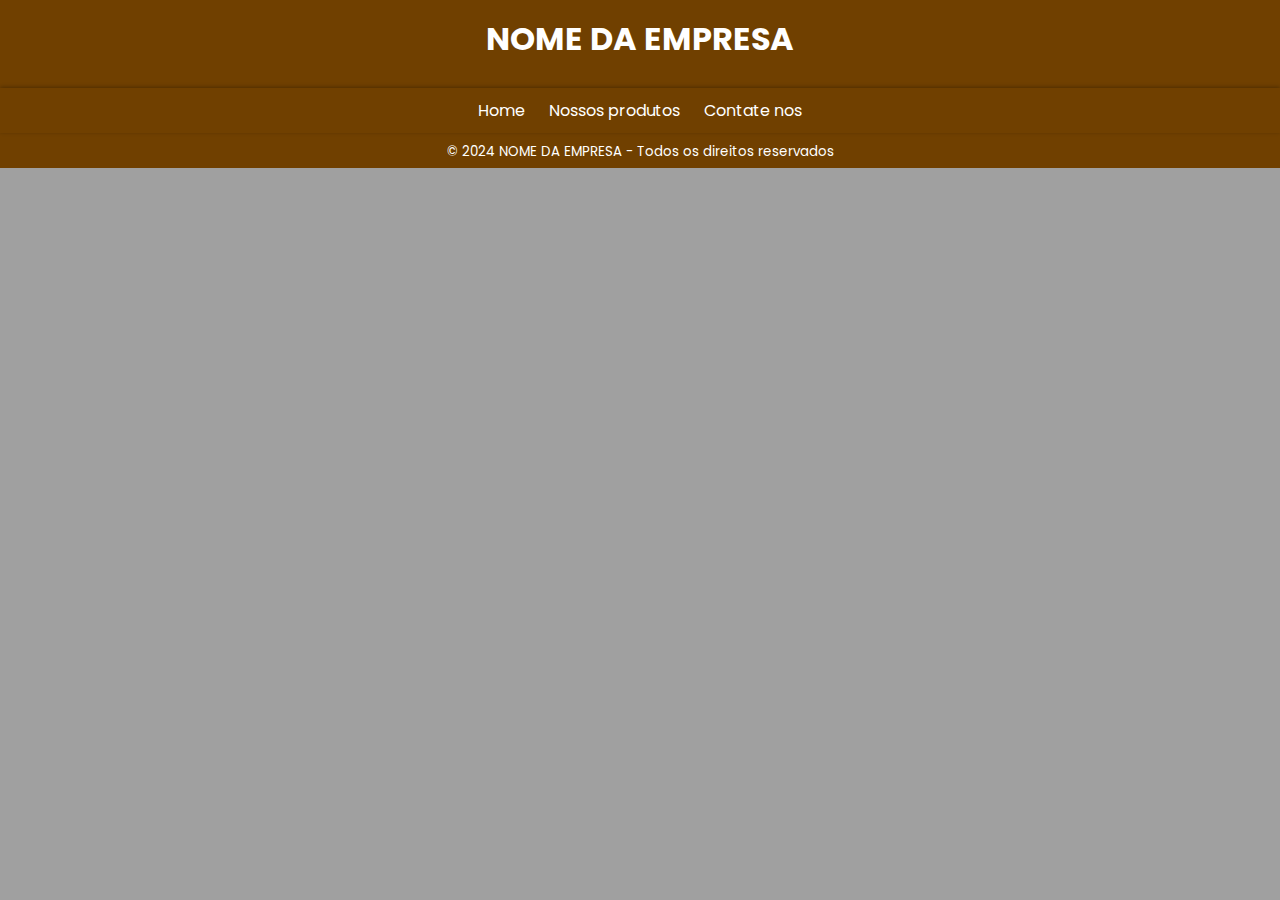
<file: contate-nos.html>
<!DOCTYPE html>
<html lang="pt-br">
<head>
    <meta charset="UTF-8">
    <meta name="viewport" content="width=device-width, initial-scale=1.0">
    <title>NOME DA EMPRESA - Contate nos</title>

    <link rel="stylesheet" href="style.css">

</head>
<body>
    <!-- Start of the header -->
    <header>
        <h1>NOME DA EMPRESA</h1>
        <nav>
            <ul>
                <li><a href="/index.html">Home</a></li>
                <li><a href="/produtos.html">Nossos produtos</a></li>
                <li><a href="/contate-nos.html">Contate nos</a></li>
            </ul>
        </nav>
    </header>
    <!-- End of the header  -->

    <!-- Start of the main content  -->
    <main>
        
    </main>
    <!-- End of the main content  -->

    <!-- Start of the footer  -->
    <footer>
        <p><small>© 2024 NOME DA EMPRESA - Todos os direitos reservados</small></p>
    </footer>
    <!-- End of the footer  -->
</body>
</html>
</file>
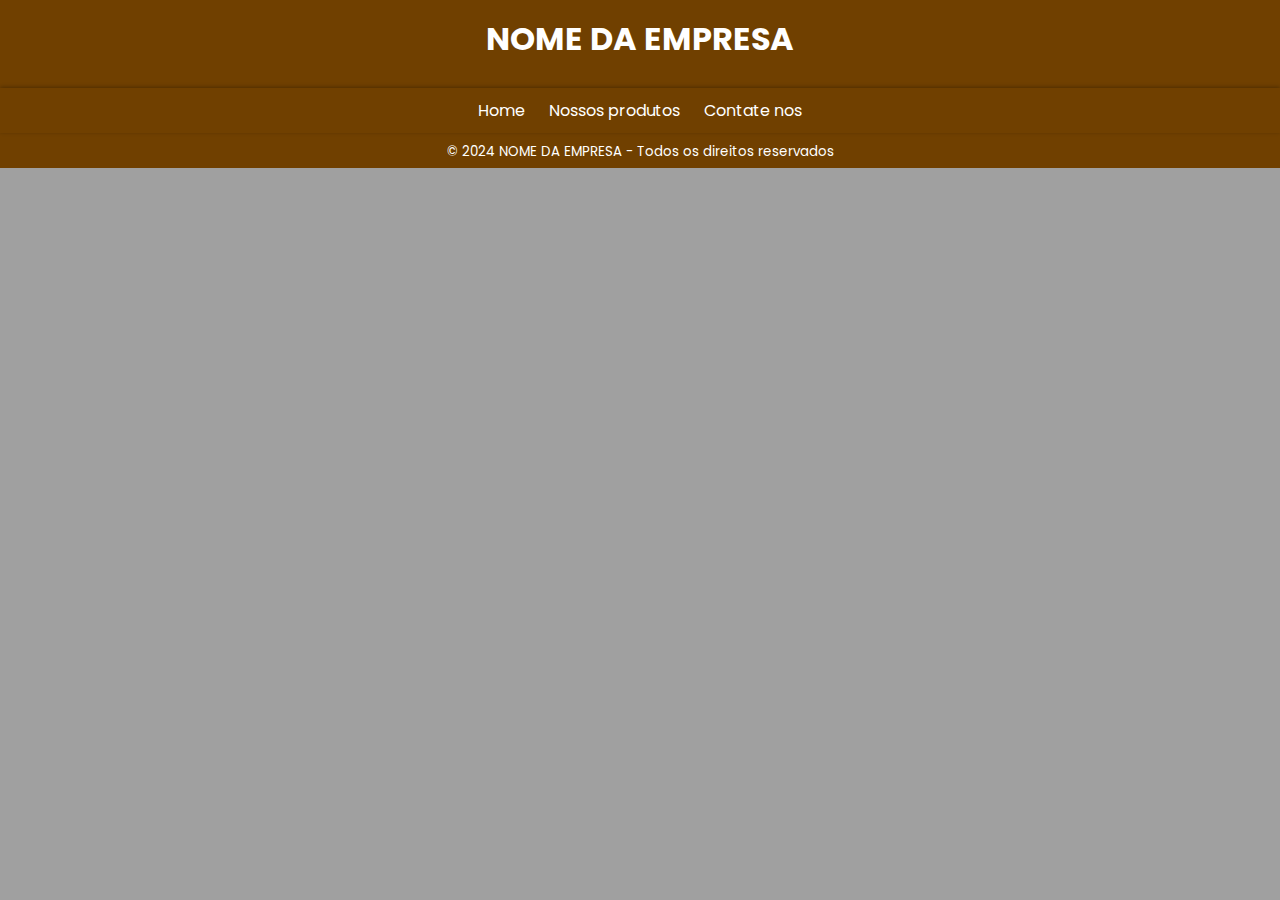
<file: produtos.html>
<!DOCTYPE html>
<html lang="pt-br">
<head>
    <meta charset="UTF-8">
    <meta name="viewport" content="width=device-width, initial-scale=1.0">
    <title>NOME DA EMPRESA - Produtos</title>

    <link rel="stylesheet" href="style.css">

</head>
<body>
    <!-- Start of the header -->
    <header>
        <h1>NOME DA EMPRESA</h1>
        <nav>
            <ul>
                <li><a href="/index.html">Home</a></li>
                <li><a href="/produtos.html">Nossos produtos</a></li>
                <li><a href="/contate-nos.html">Contate nos</a></li>
            </ul>
        </nav>
    </header>
    <!-- End of the header  -->

    <!-- Start of the main content  -->
    <main>
        
    </main>
    <!-- End of the main content  -->

    <!-- Start of the footer  -->
    <footer>
        <p><small>© 2024 NOME DA EMPRESA - Todos os direitos reservados</small></p>
    </footer>
    <!-- End of the footer  -->
</body>
</html>
</file>
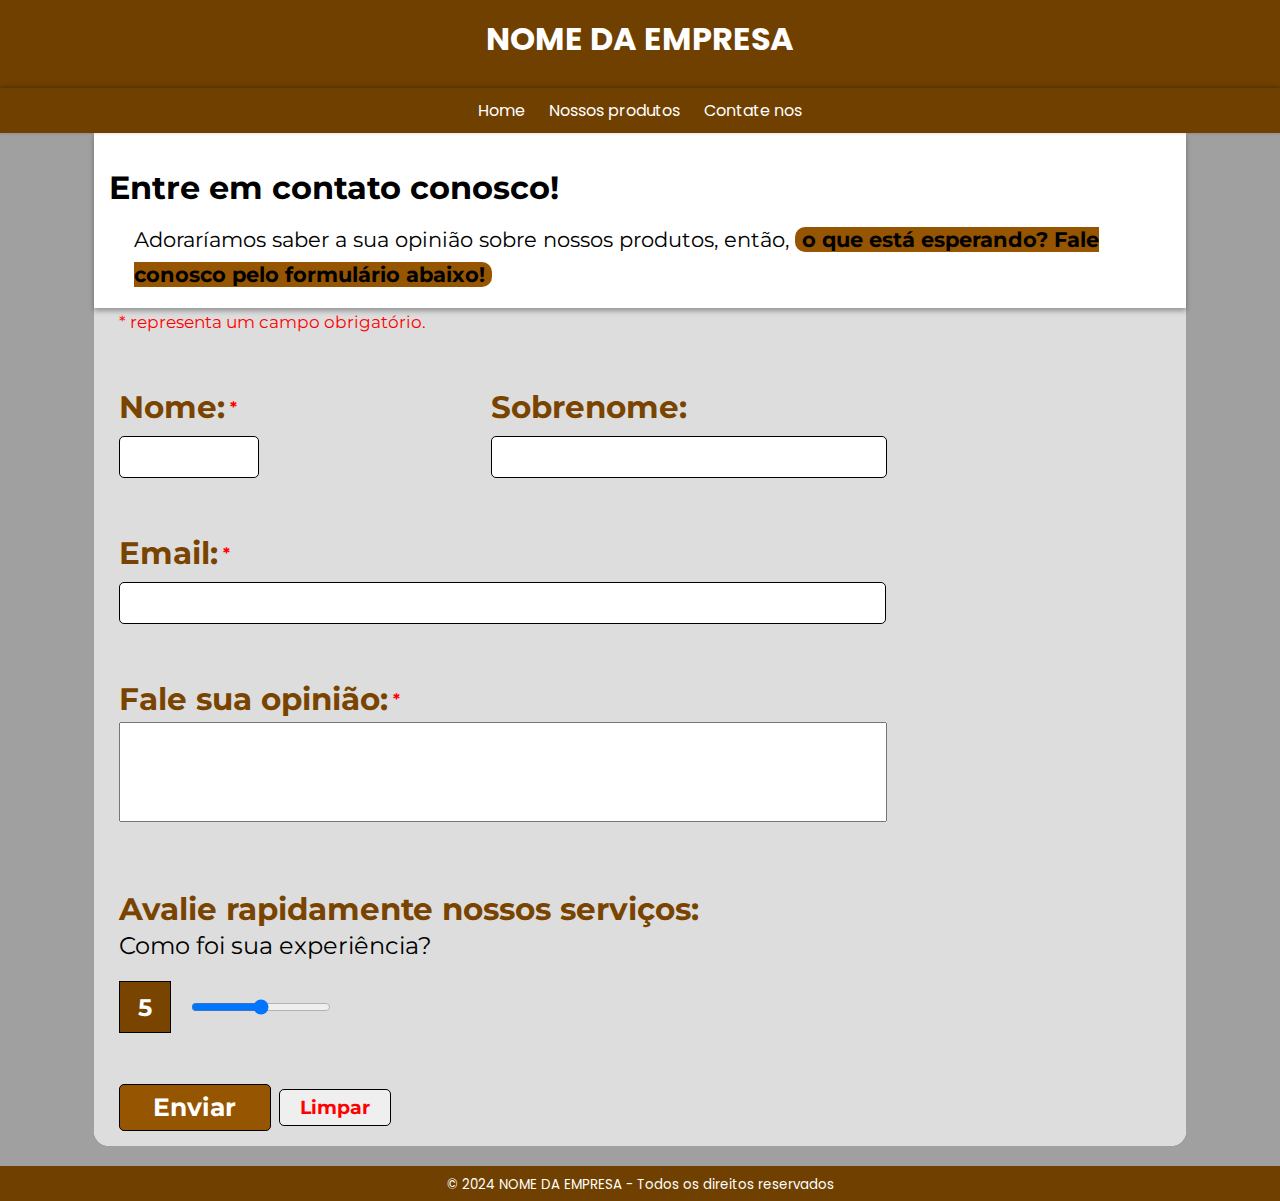
<file: pages/contate-nos.html>
<!DOCTYPE html>
<html lang="pt-br">
<head>
    <meta charset="UTF-8">
    <meta name="viewport" content="width=device-width, initial-scale=1.0">
    <title>NOME DA EMPRESA - Contate nos</title>

    <link rel="stylesheet" href="../style/header.css">
    <link rel="stylesheet" href="../style/main.css">
    <link rel="stylesheet" href="../style/footer.css">
    <link rel="stylesheet" href="../style/contato.css">
    
    <link rel="shortcut icon" href="../image/favicon-48x48.png" type="image/x-icon">


</head>
<body>
    <!-- Header: contains the company name and navigation menu -->
    <header>
        <h1>NOME DA EMPRESA</h1>
        <nav>
            <ul>
                <li><a href="../index.html">Home</a></li>
                <li><a href="produtos.html">Nossos produtos</a></li>
                <li><a href="">Contate nos</a></li>
            </ul>
        </nav>
    </header>

    <!-- Main content: form content  -->
    <main>
        <div id="top">
            <h1>Entre em contato conosco!</h1>
            <p>Adoraríamos saber a sua opinião sobre nossos produtos, então, <strong>o que está esperando? Fale conosco pelo formulário abaixo!</strong></p>
        </div>

        <section id="form">
            <p>* representa um campo obrigatório.</p>
            <form action="cadastro.php" method="POST" autocomplete="on">
                <fieldset id="nome">
                    <p id="p-name" class="required-inp">
                        <label for="iname">Nome:</label>
                        <input type="text" id="iname" name="name" required autocomplete="name">
                    </p>
                    
                    <p id="p-surname">
                        <label for="isurname">Sobrenome:</label>
                        <input type="text" id="isurname" name="surname" autocomplete="name">
                    </p>
                </fieldset>
               
                
                <p class="required-inp">
                    <label for="iemail">Email:</label>
                    <input type="email" id="iemail" name="email" required autocomplete="email">
                </p>

                <p class="required-inp">
                    <label for="idescription">Fale sua opinião:</label>
                    <textarea name="description" id="idescription" required></textarea>
                </p>

                <p>
                    <label for="irange">Avalie rapidamente nossos serviços:</label>
                    <p id="p-range">Como foi sua experiência?</p>
                    <div  id="range-input">
                        <output id="outrange">5</output>
                        <input type="range" id="irange" name="range" min="0" max="10" value="5" oninput="outrange.innerHTML = Number(irange.value);">
                    </div>
                </p>

                <p id="buttons">
                    <input type="submit" value="Enviar">
                    <input type="reset" value="Limpar">
                </p>

            </form>
        </section>
    </main>

    <!-- Footer: company copyright information  -->
    <footer>
        <p><small>© 2024 NOME DA EMPRESA - Todos os direitos reservados</small></p>
    </footer>
</body>
</html>
</file>
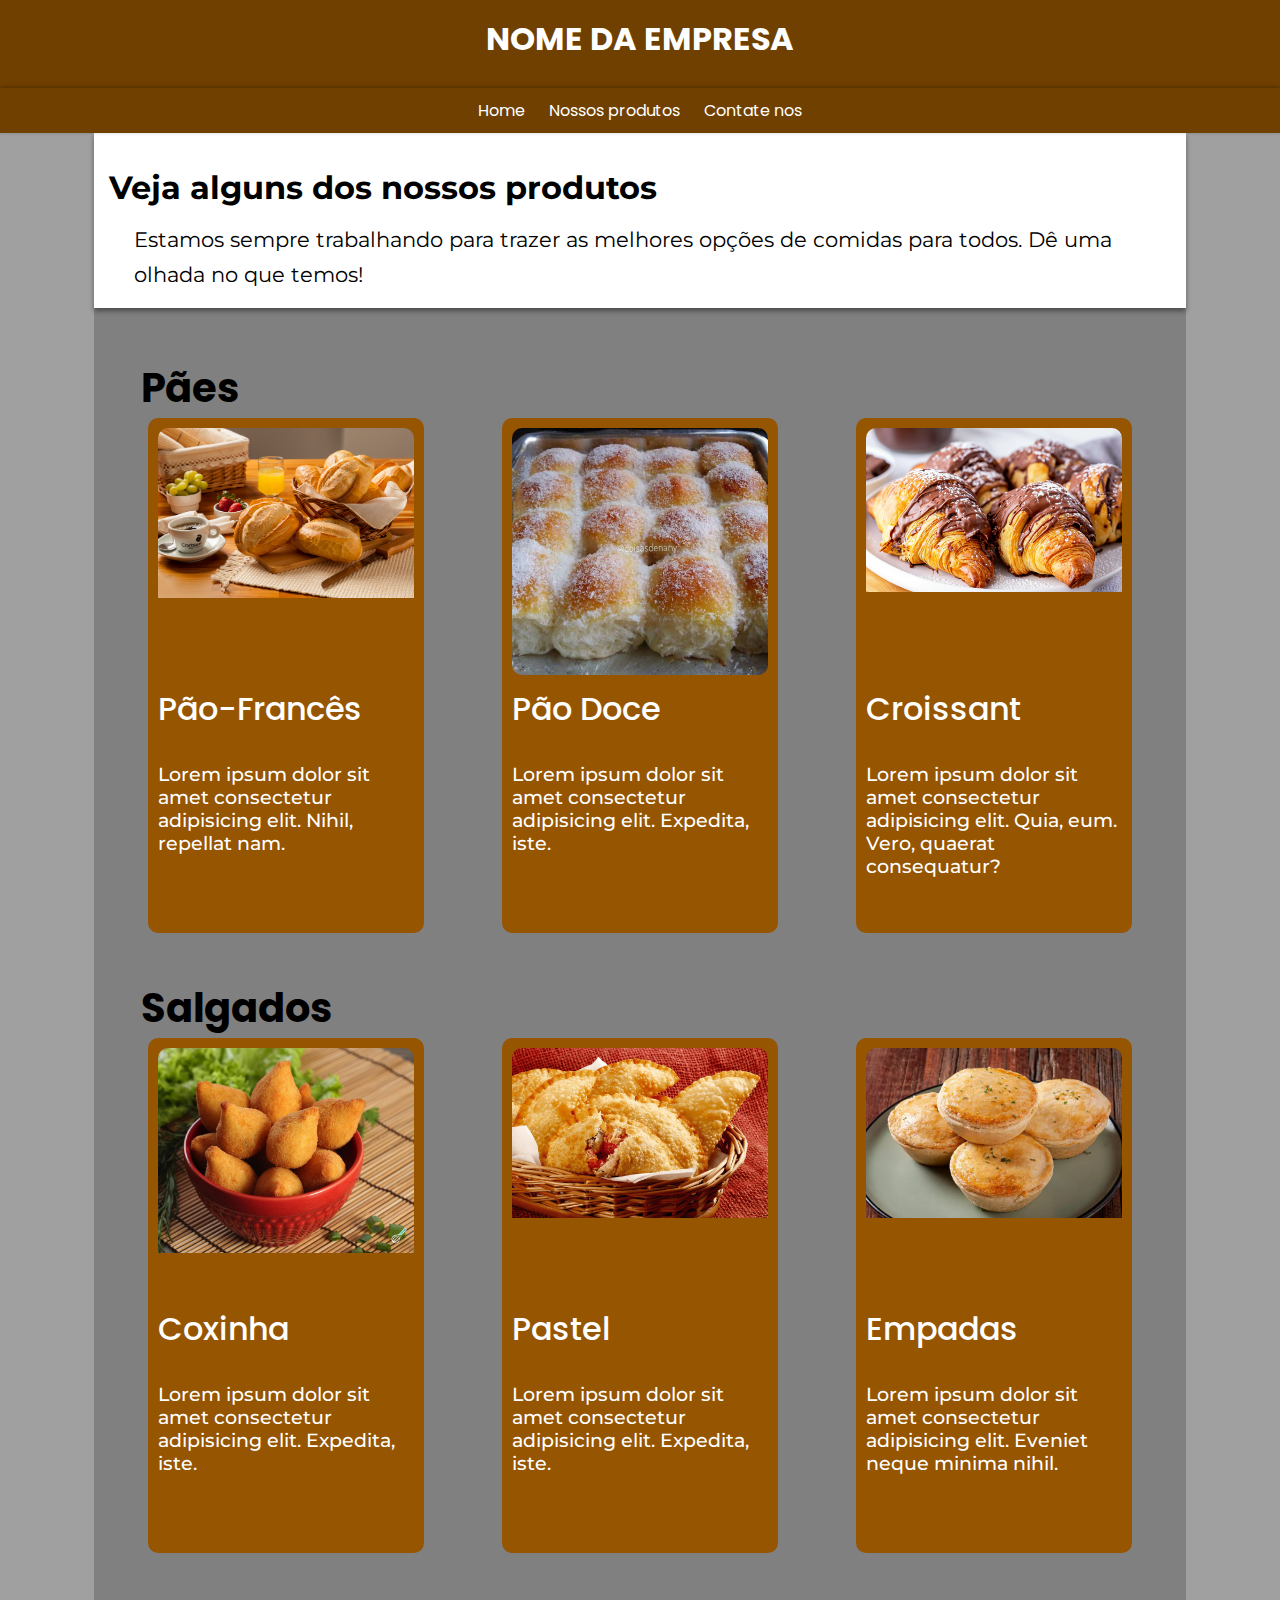
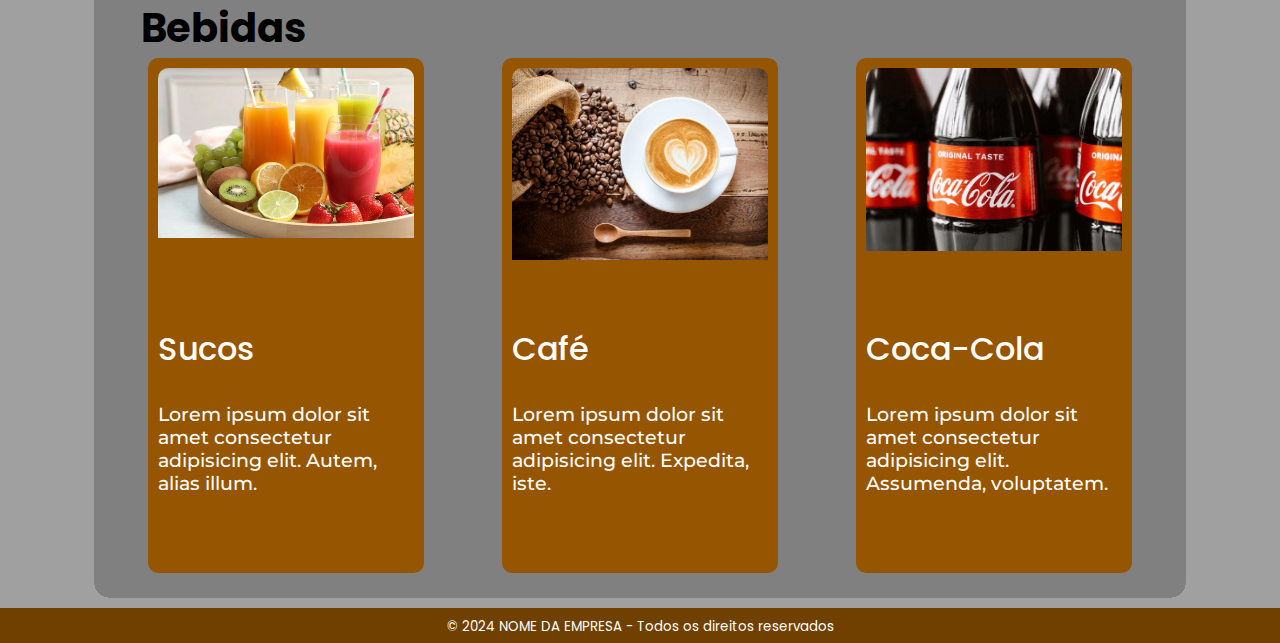
<file: pages/produtos.html>
<!DOCTYPE html>
<html lang="pt-br">
<head>
    <meta charset="UTF-8">
    <meta name="viewport" content="width=device-width, initial-scale=1.0">
    <title>NOME DA EMPRESA - Produtos</title>

    <link rel="stylesheet" href="../style/header.css">
    <link rel="stylesheet" href="../style/main.css">
    <link rel="stylesheet" href="../style/footer.css">
    <link rel="stylesheet" href="../style/products.css">

    <link rel="shortcut icon" href="../image/favicon-48x48.png" type="image/x-icon">


</head>
<body>
    <!-- Header: contains the company name and navigation menu -->
    <header>
        <h1>NOME DA EMPRESA</h1>
        <nav>
            <ul>
                <li><a href="../index.html">Home</a></li>
                <li><a href="">Nossos produtos</a></li>
                <li><a href="contate-nos.html">Contate nos</a></li>
            </ul>
        </nav>
    </header>

    <!-- Main content: product information and layout -->
    <main>
        <!-- introduction to product section -->
        <div id="top-product-layout">
            <h1>Veja alguns dos nossos produtos</h1>
            <p>Estamos sempre trabalhando para trazer as melhores opções de comidas para todos. Dê uma olhada no que temos!</p>
        </div>

        <!-- Product layout section-->
        <div id="product-layout">

            <h1>Pães</h1>
            <!-- First row of products -->
            <div class="product-layout-row">


                <!-- First item -->
                <div class="product-layout-item">
                    <div class="product-image">
                        <img src="../image/pao-frances.jpg" alt="Pão Francês">
                    </div>
                    <h2>Pão-Francês</h2>
                    <h3>Lorem ipsum dolor sit amet consectetur adipisicing elit. Nihil, repellat nam.</h3>
                </div>

                <!-- Second item -->
                <div class="product-layout-item">
                    <div class="product-image">
                        <img src="../image/pao-doce.jpg" alt="Pão Doce">
                    </div>
                    <h2>Pão Doce</h2>
                    <h3>Lorem ipsum dolor sit amet consectetur adipisicing elit. Expedita, iste.</h3>
                </div>

                <!-- Third item -->
                <div class="product-layout-item">
                    <div class="product-image">
                        <img src="../image/croissant.jpg" alt="Croissant">
                    </div>
                    <h2>Croissant</h2>
                    <h3>Lorem ipsum dolor sit amet consectetur adipisicing elit. Quia, eum. Vero, quaerat consequatur?</h3>
                </div>
            </div>

            <h1>Salgados</h1>
            <!-- Second row of products -->
            <div class="product-layout-row">

                <!-- First item -->
                <div class="product-layout-item">
                    <div class="product-image">
                        <img src="../image/coxinha.jpg" alt="Coxinha">
                    </div>
                    <h2>Coxinha</h2>
                    <h3>Lorem ipsum dolor sit amet consectetur adipisicing elit. Expedita, iste.</h3>
                </div>

                <!-- Second item -->
                <div class="product-layout-item">
                    <div class="product-image">
                        <img src="../image/pastel.jpg" alt="Pastel">
                    </div>
                    <h2>Pastel</h2>
                    <h3>Lorem ipsum dolor sit amet consectetur adipisicing elit. Expedita, iste.</h3>
                </div>

                <!-- Third item -->
                <div class="product-layout-item">
                    <div class="product-image">
                        <img src="../image/empadas.jpg" alt="Empadas">
                    </div>
                    <h2>Empadas</h2>
                    <h3>Lorem ipsum dolor sit amet consectetur adipisicing elit. Eveniet neque minima nihil.</h3>
                </div>
            </div>

            <h1>Bebidas</h1>
            <!-- third row of products -->
            <div class="product-layout-row">

                <!-- First item -->
                <div class="product-layout-item">
                    <div class="product-image">
                        <img src="../image/suco.jpg" alt="Suco">
                    </div>
                    <h2>Sucos</h2>
                    <h3>Lorem ipsum dolor sit amet consectetur adipisicing elit. Autem, alias illum.</h3>
                </div>

                <!-- Second item -->
                <div class="product-layout-item">
                    <div class="product-image">
                        <img src="../image/cafe.jpg" alt="Café">
                    </div>
                    <h2>Café</h2>
                    <h3>Lorem ipsum dolor sit amet consectetur adipisicing elit. Expedita, iste.</h3>
                </div>

                <!-- Third item -->
                <div class="product-layout-item">
                    <div class="product-image">
                        <img src="../image/coca-cola.jpg" alt="Coca-Cola">
                    </div>
                    <h2>Coca-Cola</h2>
                    <h3>Lorem ipsum dolor sit amet consectetur adipisicing elit. Assumenda, voluptatem.</h3>
                </div>
            </div>

        </div>

    </main>

    <!-- Footer: company copyright information  -->
    <footer>
        <p><small>© 2024 NOME DA EMPRESA - Todos os direitos reservados</small></p>
    </footer>
</body>
</html>
</file>
<file: style.css>
@import url("style/base.css");
@import url("style/header.css");
@import url("style/main.css");
@import url("style/footer.css");
</file>
<file: style/header.css>
@import url("./base.css");

header {
    position: fixed;
    width: 100%;
    top: 0;
    background-color: rgb(112, 64, 0);
    font-family: var(--alt-font);
    color: white;
    text-align: center;
}

header h1 {
    padding: 15px 0 25px;
}

header nav {
    padding: 10px;
    box-shadow: 0px -1px 4px 0px #0000004d;
}

header nav ul li {
    display: inline;
}

header nav ul li a {
    padding: 10px;
    text-decoration: none;
    color: white;
}

header nav ul li a:hover {
    background-color: var(--lighter-highlight-color);
}
</file>
<file: style/main.css>
@import url("./base.css");

main {
    width: 100%;
    max-width: 83vw;

    margin: 0 auto 10px;
    border-radius: 0 0 15px 15px;
    padding: 0 15px;

    background-color: var(--main-color);
}

main h1 {
    padding: 35px 0 15px;
}

main p {
    margin-left: 25px;
    margin-bottom: 30px;
    padding-bottom: 15px;

    font-size: 1.3em;
    line-height: 1.7em;
}

main strong {
    border-radius: 10px;
    padding: 0 7px;

    background-color: var(--lighter-highlight-color);
}

main .back-img {
    min-height: 85vh;
    min-width: 100%;

    margin: 0 -15px;
    margin-bottom: 30px;
}

main #banner01.back-img {
    background: darkgray url("../image/banner01.jpg") no-repeat scroll center / cover;
}

main #banner02.back-img {
    border-radius: 0 0 15px 15px;
    margin-bottom: 0;

    background: brown url("../image/banner02.png") no-repeat scroll center / cover;
}

main .back-img-text {
    width: 70vw;

    padding: 20px;
    margin: auto;
    border-radius: 0 0 15px 15px;

    background-color: rgba(0, 0, 0, 0.863);

    font-family: var(--alt-font);
    color: white;
    line-height: 2em;
}

main #banner02 .back-img-text {
    width: calc(100% - 40px);
    min-height: 85vh;

    padding: 0 20px;

    text-align: center;
}

main .back-img-text h1, .back-img-text h2 {
    margin: 10px 0;

    font-variant: small-caps;
}

main .back-img-text h1 {
    margin-bottom: 10px;

    font-size: 3em;
    line-height: 0.9em;
}

main .back-img-text h2{
    margin-bottom: 30px;
}

main #banner02 .back-img-text h1 {
    padding: 30px;

    font-size: 4em;
}

main #banner02 .back-img-text h2 {
    font-size: 2em;
    line-height: 1.3em;
}

main #banner02 .back-img-text h3{
    margin-top: 60px;

    font-size: 3.5em;
    line-height: 1.3em;
}

main .normal h2 {
    margin-bottom: 20px;

    font-size: 2.2em;
}

main #ul-list {
    margin:  0 -15px 40px;
    padding: 15px 0 15px 65px;

    background-color: var(--highlight-color);
}

main #ul-list li {
    margin-bottom: 10px;

    color: white;
    list-style-type: none;
    font-style: italic;
    font-size: 1.3em;
}

main #ul-list li::before {
    font-style: normal;
}

/* Changes de list-style-type for each item*/
main #ul-list li#first-item::before {
    content: "☑️ ";
}

main #ul-list li#second-item::before {
    content: "🧁 ";
}

main #ul-list li#third-item::before {
    content: "📸 ";
}

main #ul-list li#fourth-item::before {
    content: "💞 ";
}
/* End */
</file>
<file: style/footer.css>
@import url("./base.css");

footer {
    padding: 5px;

    background-color: rgb(112, 64, 0);

    font-family: var(--alt-font);
    color: white;
    text-align: center;
}
</file>
<file: style/contato.css>
@import url("base.css");

header {
    z-index: 2;
}

main {
    margin-bottom: 50px;
}

main > p strong {
    color: black;
}

main #top { 
    position: relative;
    z-index: 1;

    margin: 0 -15px;
    box-shadow: 0px 3px 5px rgba(0, 0, 0, 0.329);
    padding: 0 15px;
}

#form {
    z-index: 0;

    margin: -30px -15px;
    border-radius: 0 0 15px 15px;

    background-color: #ddd;

    font-size: 1.5em;
}

#form > p {
    color: red;
    font-size: 0.7em;
}

#form fieldset {
    border: 0;
}

#form p > label {
    display: block;

    margin-bottom: -5px;

    font-weight: bold;
    color: var(--highlight-color);
}

#form .required-inp label::after  {
    content: " *";

    vertical-align: top;

    font-size: 0.5em;
    color: red;
}

#form #p-range {
    margin-top: -50px;
    margin-bottom: 0;

    font-size: 1em;
}

#form #range-input {
    display: flex;
    align-items:  center;
}

#form #range-input output{
    display: inline-flex;
    align-items: center;
    justify-content: center;

    width: 50px;
    height: 50px;

    border: 1px solid black;
    margin-left: 25px;
    margin-right: 20px;

    background-color: var(--highlight-color);

    font-weight: bold;
    color: white;
}

#form input {
    height: 30px;
    width: 10vw;

    border-radius: 5px;
    border: 1px solid black;
    padding: 5px;

    font-size: 0.8em;
    font-family: var(--default-font);
}

#form fieldset#nome{ 
    display: flex;
}

#form fieldset#nome #p-name {
    flex: 1;
}

#form fieldset#nome #p-surname {
    flex: 2;
}

#form fieldset#nome input#isurname {
    width: 30vw;
}

#form input#iemail {
    width: 59vw;
}

#form textarea {
    box-sizing: border-box;
    width: 60vw;
    height: 100px;

    resize: none;

    padding: 10px;

    font-family: var(--default-font);
    font-size: 0.7em;
    font-weight: 500;
}

#form #buttons input {
    box-sizing: content-box;

    width: 140px;
    height: 35px;

    padding: 5px;

    vertical-align: middle;
    font-weight: bold;
    color: white;
}

#form #buttons input[type="submit"] {
    background-color: var(--lighter-highlight-color);
}

#form #buttons input[type="reset"] {
    width: 100px;
    height: 25px;

    margin-right: 30px;

    color: red;
    font-size: 0.6em;
}
</file>
<file: style/products.css>
@import url('https://fonts.googleapis.com/css2?family=Poppins:ital,wght@0,100;0,200;0,300;0,400;0,500;0,600;0,700;0,800;0,900;1,100;1,200;1,300;1,400;1,500;1,600;1,700;1,800;1,900&display=swap');

header {
    z-index: 2;
}

main #top-product-layout {
    position: relative;
    z-index: 1;

    margin: 0 -15px -30px;
    box-shadow: 0px 3px 5px rgba(0, 0, 0, 0.429);
    padding: 0 15px;
}

main #product-layout {
    position: relative;
    z-index: 0;

    width: 100%;

    padding: 15px;
    margin-left: -15px;
    border-radius: 0 0 15px 15px;

    background-color: gray;
}

main #product-layout > h1 {
    margin-left: 2.5vw;
    padding-bottom: 0;

    font-family: "Poppins";
    font-weight: 700;
    font-size: 2.5em;
}

main .product-layout-row {
    display: flex;
    justify-content: space-around;

    margin-bottom: 10px;
}

main .product-layout-item {
    display: flex;
    flex-direction: column;

    width: 20vw;
    height: 55vh;

    padding: 10px;
    border-radius: 10px;

    background-color: var(--lighter-highlight-color);

    color: white;
}

main .product-image {
    overflow: hidden;

    width: 100%;
    height: 50%;

    border-radius: 10px;
}

main .product-image img{
    max-width: 100%;
    object-fit: cover;
}

main .product-layout-item h2 {
    margin: 10px 0 30px;

    font-family: "Poppins";
    font-weight: 500;
    font-size: 2em;
}

main .product-layout-item h3 {
    font-weight: 500;
}
</file>
